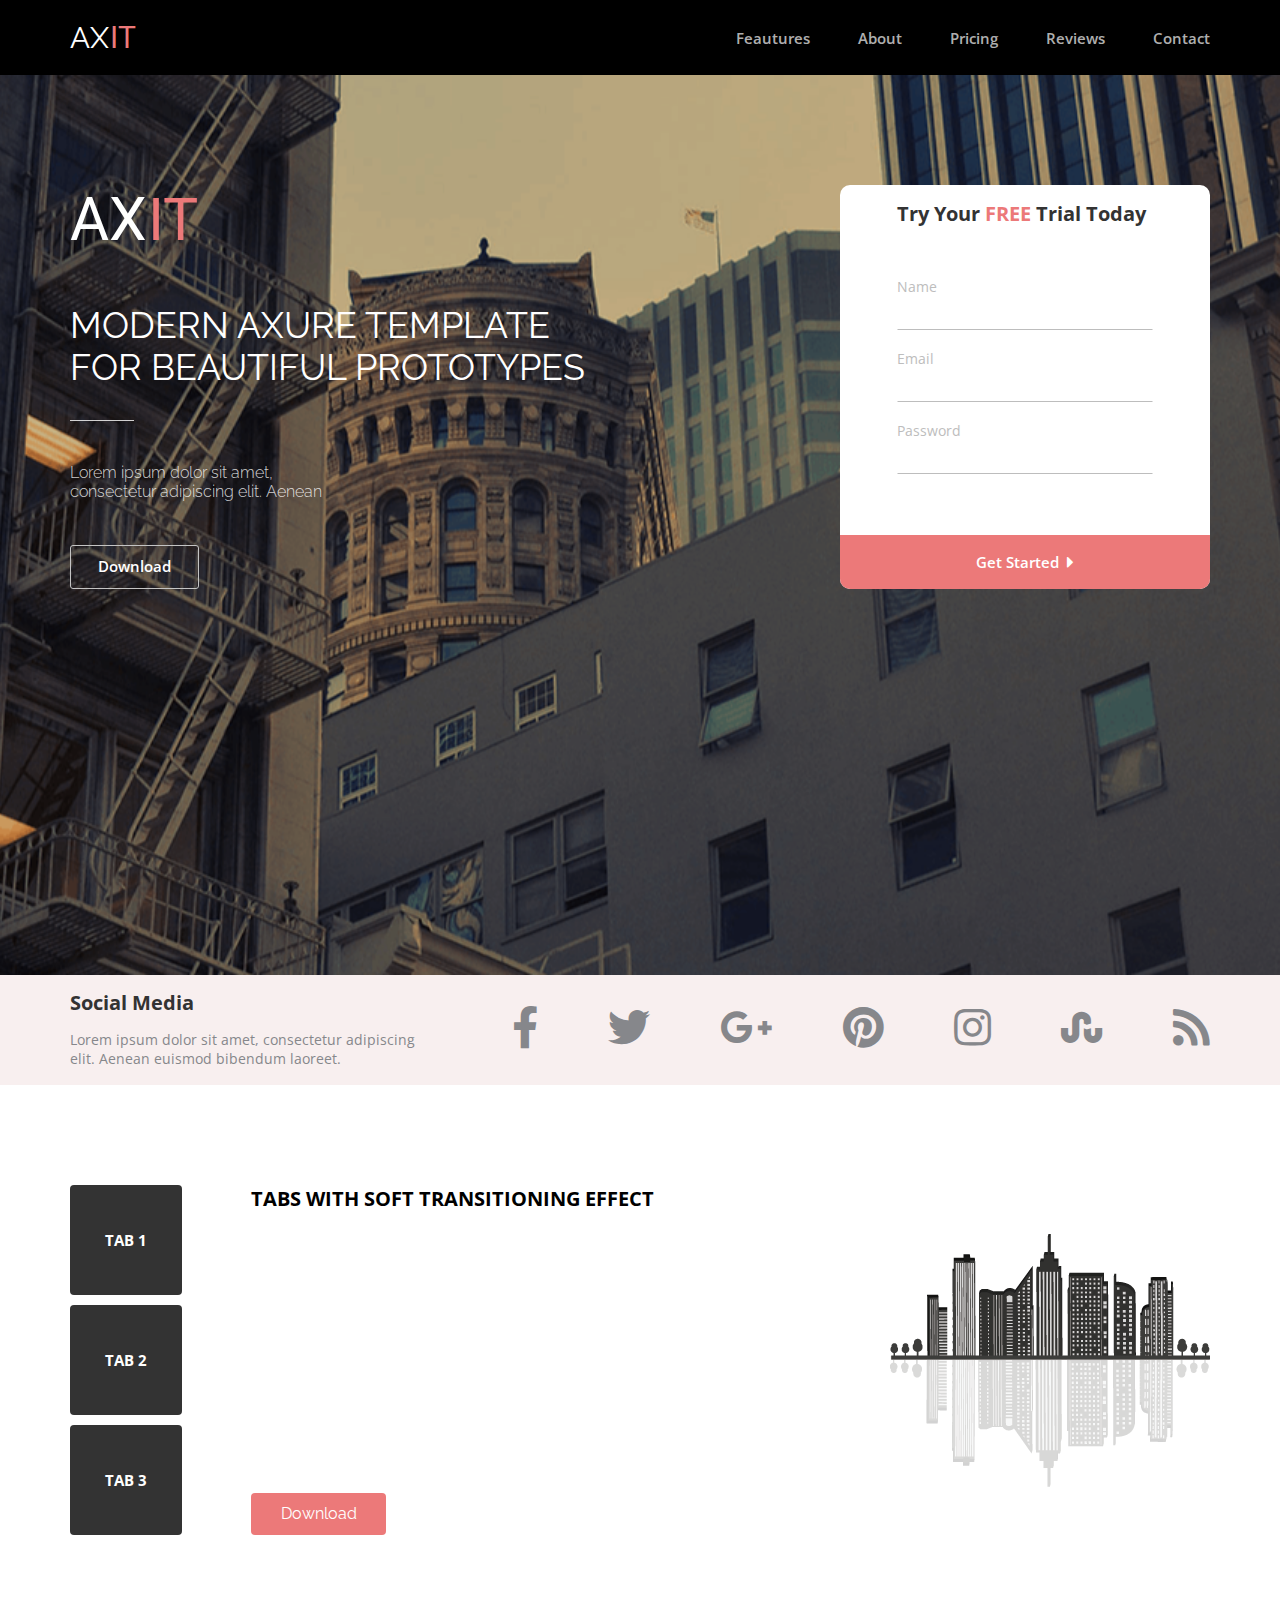
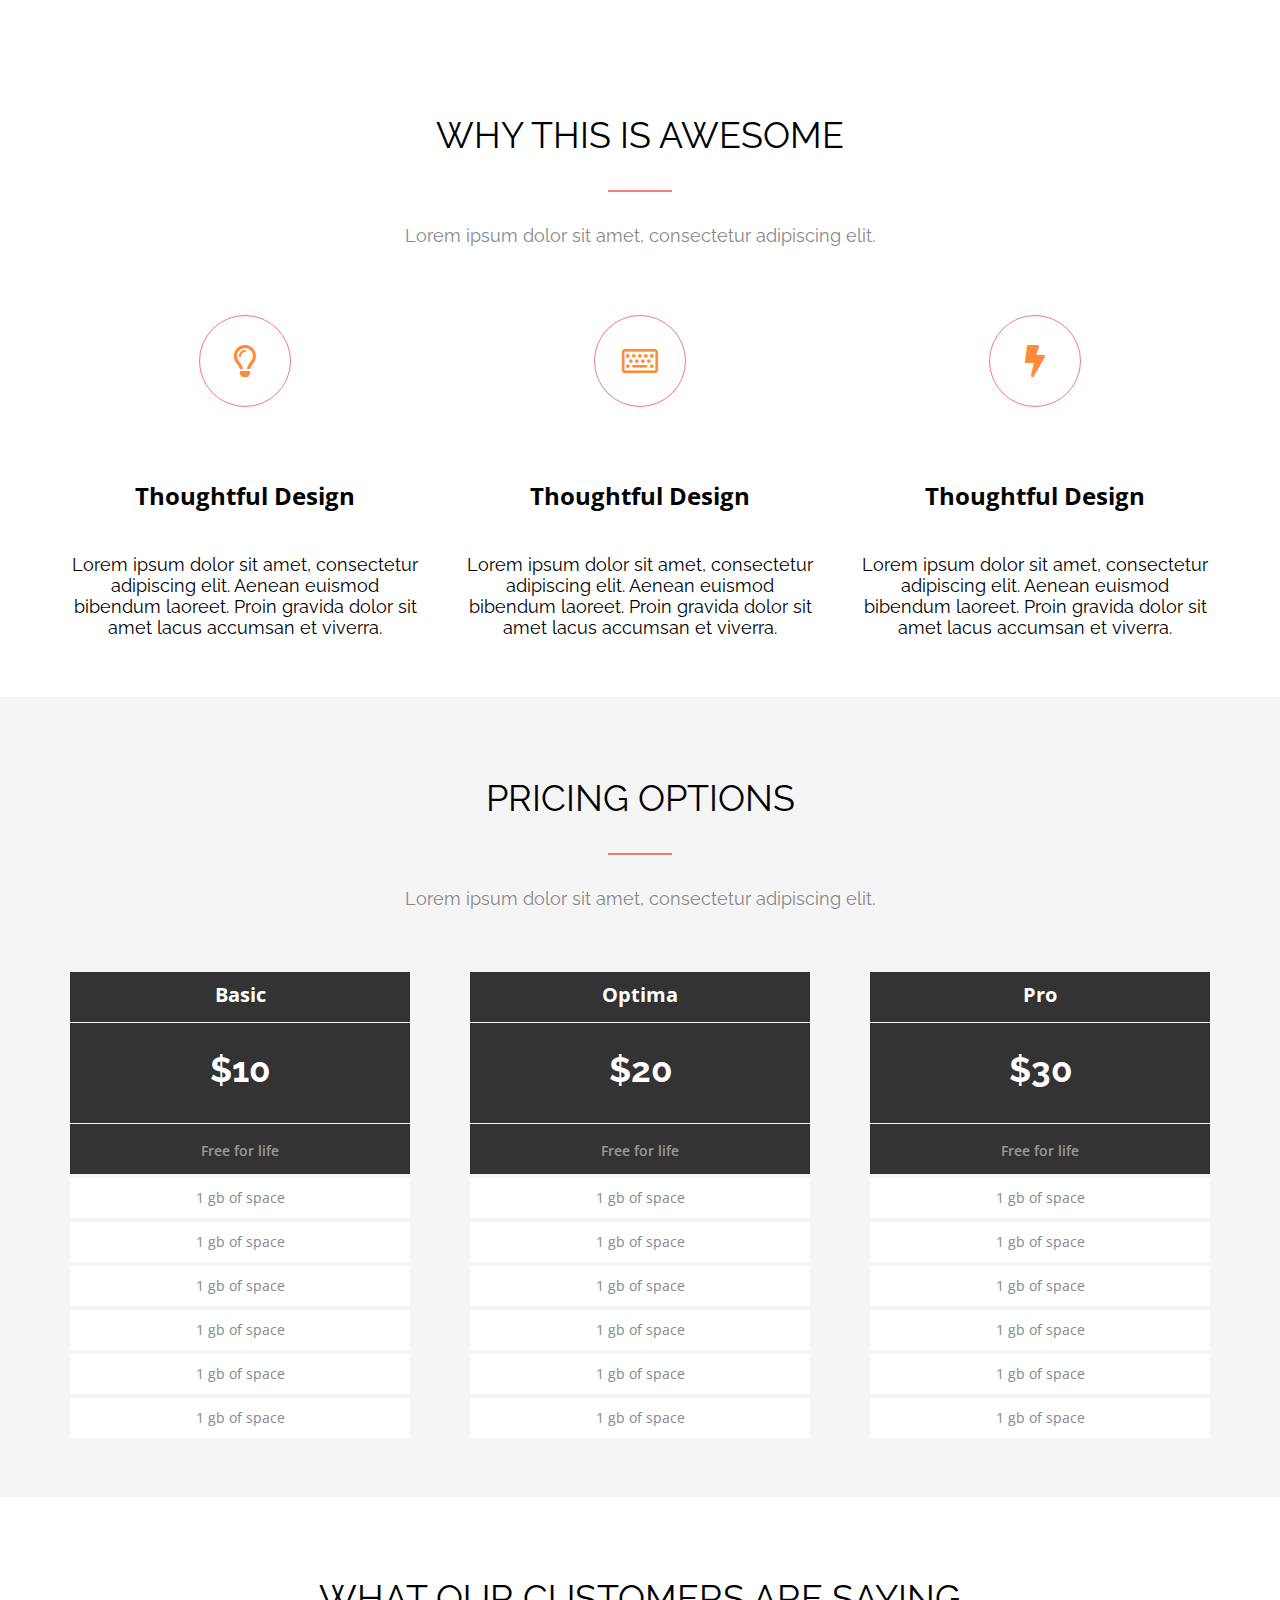
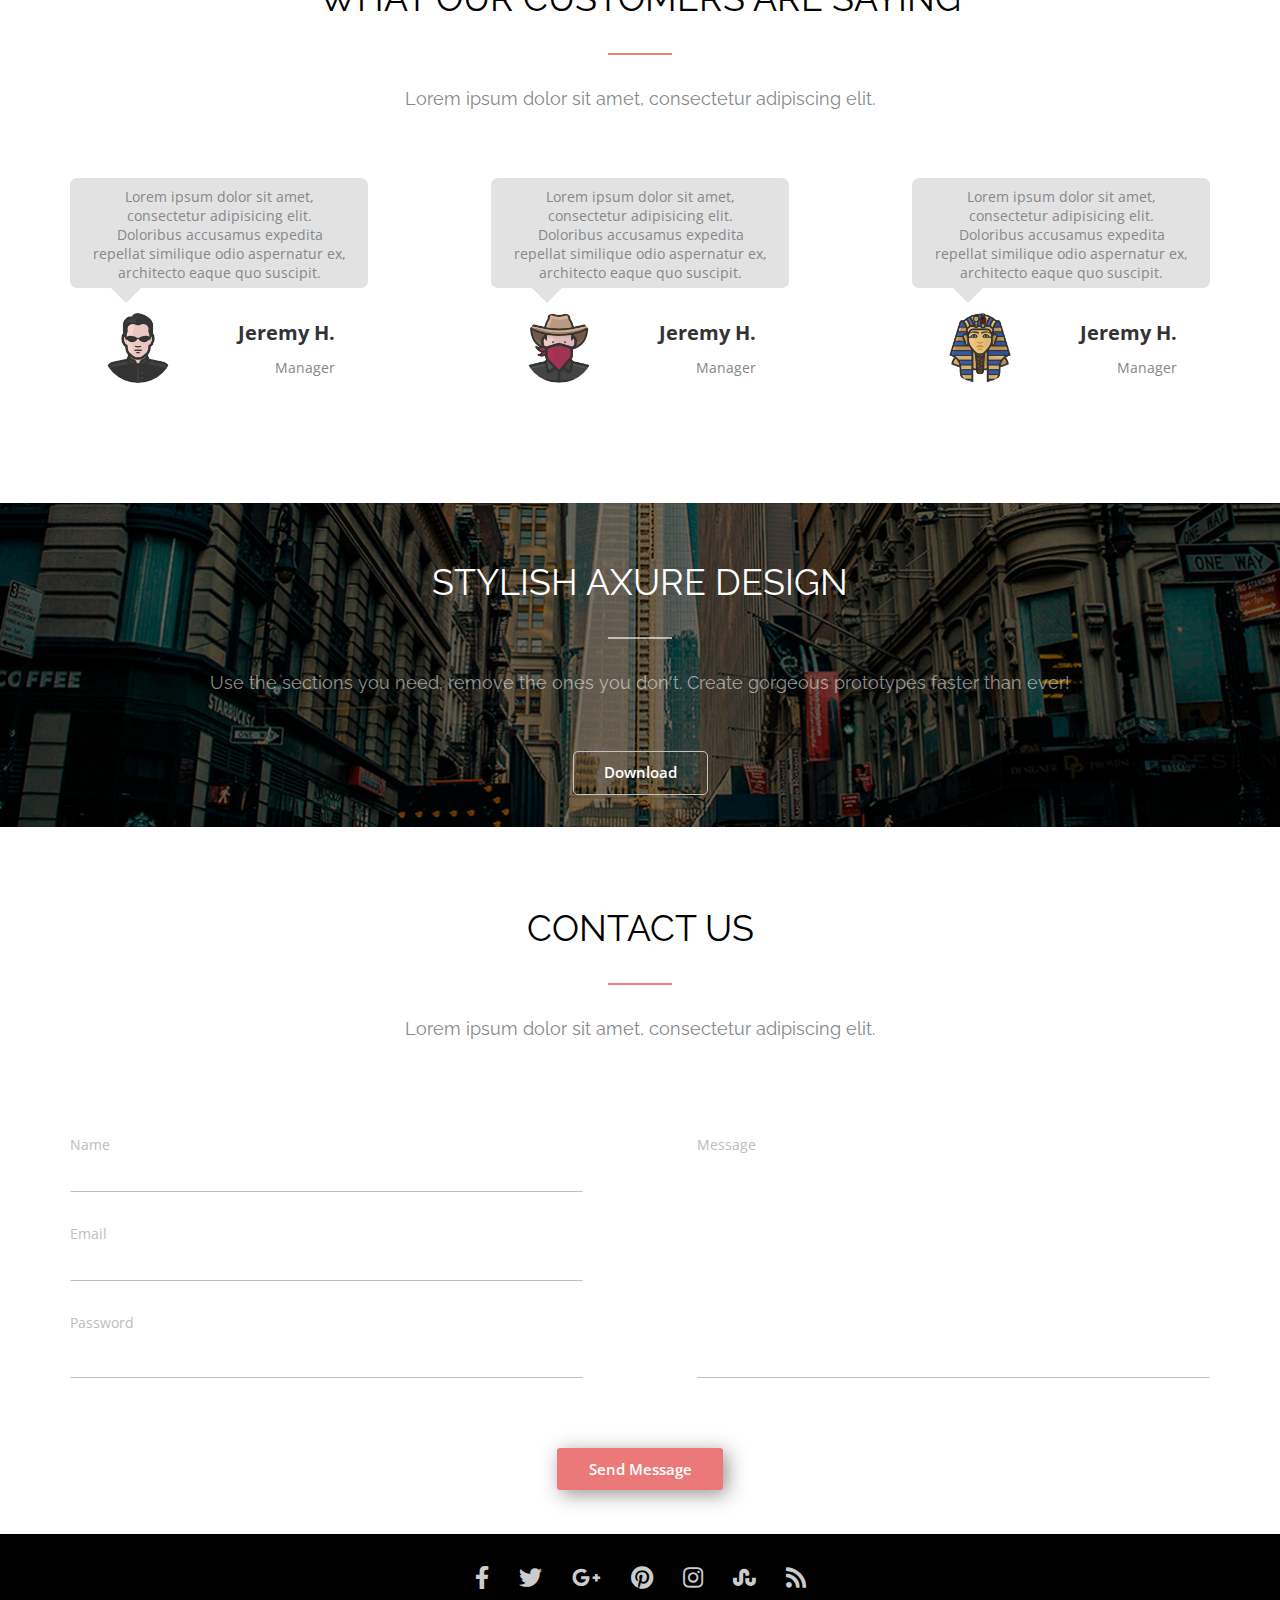
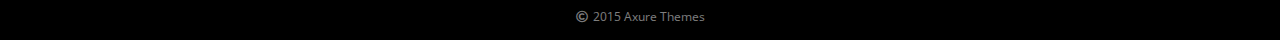
<file: index.html>
<!DOCTYPE html>
<html lang="en">
  <head>
    <meta charset="UTF-8" />
    <meta http-equiv="X-UA-Compatible" content="IE=edge" />
    <meta name="viewport" content="width=device-width, initial-scale=1.0, shrink-to-fit=no"/>
    <link rel="stylesheet" href="./css/style.css" />
    <title>Lending</title>
  </head>
  <body>
    <header class="header">
      <div class="container">
        <div class="header-wrap">
          <div class="logo">
            <span class="logo-name"><a href="#">Ax</a></span>
          </div>
          <nav class="menu-header">
            <ul class="menu-list-header">
              <li class="menu-list__item"><a href="#">Feautures</a></li>
              <li class="menu-list__item"><a href="#">About</a></li>
              <li class="menu-list__item"><a href="#">Pricing</a></li>
              <li class="menu-list__item"><a href="#">Reviews</a></li>
              <li class="menu-list__item"><a href="#">Contact</a></li>
            </ul>
          </nav>
          <div class="burger--none">
            <div class="burger">
              <div class="burger__line"></div>
              <div class="burger__line"></div>
              <div class="burger__line"></div>
            </div>
          </div>
        </div>
      </div>
    </header>

    <section class="firstscreen">
      <div class="container firstscreen-container">
        <div class="firstscreen-wrap">
          <div class="firstscreen-info">
            <div class="firstscreen-logo">
              <span class="firstscreen-logo__name">Ax</span>
            </div>
            <h2 class="firstscreen-title">
              Modern axure template for beautiful prototypes
            </h2>
            <div class="firstscreen-description">
              <p>Lorem ipsum dolor sit amet, consectetur adipiscing elit. Aenean</p>
            </div>
            <div class="firstcreen__link">
              <a href="#" class="link-text ">Download</a>
            </div>
          </div>
          <form action="#" method="post" name="trial" class="firstscreen-form">
            <div class="form-content">
              <h4 class="form-content__title">
                Try your <span>free</span> trial today
              </h4>
              <div class="form-content__item">
                <label for="userName">Name</label>
                <input type="text" id="userName" name="userName" required autocomplete="off">
              </div>
              <div class="form-content__item">
                <label for="userEmail">Email</label>
                <input type="email" id="userEmail" name="userEmail" required autocomplete="off">
              </div>
              <div class="form-content__item">
                <label for="userPass">Password</label>
                <input type="password" id="userPass" name="password" required>
              </div>
            </div>
            <button type="submit" class="firstscreen-form-button">Get started</button>
          </form>
        </div>
      </div>
    </section>
    
      <section class="social-media">
        <div class="container">
         <div class="social-wrap">
            <div class="title-wrap">
              <h2 class="social-title">
                Social Media
              </h2>
              <div class="social-description">
                <p>Lorem ipsum dolor sit amet, consectetur adipiscing elit. Aenean euismod bibendum laoreet.
                </p>
              </div>
            </div>
            <ul class="social-list">
              <li class="social-list__item"><a href="#"><i class="fab fa-facebook-f"></i></a></li>
              <li class="social-list__item"><a href="#"><i class="fab fa-twitter"></i></a></li>
              <li class="social-list__item"><a href="#"><i class="fab fa-google-plus-g"></i></a></li>
              <li class="social-list__item"><a href="#"><i class="fab fa-pinterest"></i></a></li>
              <li class="social-list__item"><a href="#"><i class="fab fa-instagram"></i></a></li>
              <li class="social-list__item"><a href="#"><i class="fab fa-stumbleupon"></i></a></li>
              <li class="social-list__item"><a href="#"><i class="fas fa-rss"></i></a></li>
            </ul>
         </div>
        </div>
      </section>

      <section class="tabs">
        <div class="container">
          <div class="tabs-wrap">
            <div class="tabs-link">
              <a href="#text1" class="tabs-link__item">Tab 1</a>
              <a href="#text2" class="tabs-link__item">Tab 2</a>
              <a href="#text3" class="tabs-link__item">Tab 3</a>
            </div>
            <div class="tabs-content">
              <h2 class="tabs-content__title">
                Tabs with soft transitioning effect
              </h2>
              <div class="tabs-content__text" id="text1">
                <p>Lorem ipsum dolor sit amet, consectetur adipiscing elit. Aenean euismod 
                  bibendum laoreet. Proin gravida dolor sit amet lacus accumsan et viverra 
                  justo commodo. Proin sodales pulvinar tempor. Cum sociis natoque 
                  penatibus et magnis dis parturient montes.
                  </p>
                  <p>Lorem ipsum dolor sit amet, consectetur adipiscing elit. Aenean euismod 
                    bibendum laoreet.</p>
              </div>
              <div class="tabs-content__text" id="text2">
                <p>Lorem ipsum dolor sit amet, consectetur adipiscing elit. Aenean euismod 
                  bibendum laoreet. Proin gravida dolor sit amet lacus accumsan et viverra 
                  justo commodo. Proin sodales pulvinar tempor. Cum sociis natoque 
                  penatibus et magnis dis parturient montes.
                  </p>
                  <p>Lorem ipsum dolor sit amet, consectetur adipiscing elit. Aenean euismod 
                    bibendum laoreet.</p>
              </div>
              <div class="tabs-content__text" id="text3">
                <p>Lorem ipsum dolor sit amet, consectetur adipiscing elit. Aenean euismod 
                  bibendum laoreet. Proin gravida dolor sit amet lacus accumsan et viverra 
                  justo commodo. Proin sodales pulvinar tempor. Cum sociis natoque 
                  penatibus et magnis dis parturient montes.
                  </p>
                  <p>Lorem ipsum dolor sit amet, consectetur adipiscing elit. Aenean euismod 
                    bibendum laoreet.</p>
              </div>
              <div class="tabs-content__link">
                <a href="#">Download</a>
              </div>
            </div>
            <div class="tabs-image">
              <img src="./img/tab/tab.png" alt="Town">
            </div>
          </div>
        </div>
      </section>

      <section class="awesome">
        <div class="container">
          <h2 class="title">
            Why this is awesome
          </h2>
          <div class="description">
            <p>Lorem ipsum dolor sit amet, consectetur adipiscing elit.</p>
          </div>
  
          <div class="awesome-row">
            <div class="awesome-card">
              <div class="awesome-card__img">
                <i class="far fa-lightbulb"></i>
              </div>
              <h3 class="awesome-card__title">
                Thoughtful Design
              </h3>
              <div class="awesome-card__subtitle">
                <p>
                  Lorem ipsum dolor sit amet, consectetur adipiscing elit. Aenean
                  euismod bibendum laoreet. Proin gravida dolor sit amet lacus
                  accumsan et viverra.
                </p>
              </div>
            </div>
            <div class="awesome-card">
              <div class="awesome-card__img">
                <i class="far fa-keyboard"></i>
              </div>
              <h3 class="awesome-card__title">
                Thoughtful Design
              </h3>
              <div class="awesome-card__subtitle">
                <p>
                  Lorem ipsum dolor sit amet, consectetur adipiscing elit. Aenean
                  euismod bibendum laoreet. Proin gravida dolor sit amet lacus
                  accumsan et viverra.
                </p>
              </div>
            </div>
            <div class="awesome-card">
              <div class="awesome-card__img">
                <i class="fas fa-bolt"></i>
              </div>
              <h3 class="awesome-card__title">
                Thoughtful Design
              </h3>
              <div class="awesome-card__subtitle">
                <p>
                  Lorem ipsum dolor sit amet, consectetur adipiscing elit. Aenean
                  euismod bibendum laoreet. Proin gravida dolor sit amet lacus
                  accumsan et viverra.
                </p>
              </div>
            </div>
          </div>
        </div>
      </section>
  
      <section class="pricing">
        <div class="container">
          <h2 class="title">
            Pricing options
          </h2>
          <div class="description pricing__description">
            <p>Lorem ipsum dolor sit amet, consectetur adipiscing elit.</p>
          </div>
          <div class="pracing-row">
              <ul class="pricing-card">
                <li class="pricing-card__item-tariff">Basic</li>
                <li class="pricing-card__item-price">$10</li>
                <li class="pricing-card__item-free">Free for life</li>
                <li class="pricing-card__item">1 gb of space</li>
                <li class="pricing-card__item">1 gb of space</li>
                <li class="pricing-card__item">1 gb of space</li>
                <li class="pricing-card__item">1 gb of space</li>
                <li class="pricing-card__item">1 gb of space</li>
                <li class="pricing-card__item">1 gb of space</li>
              </ul>
  
              <ul class="pricing-card">
                <li class="pricing-card__item-tariff">Optima</li>
                <li class="pricing-card__item-price">$20</li>
                <li class="pricing-card__item-free">Free for life</li>
                <li class="pricing-card__item">1 gb of space</li>
                <li class="pricing-card__item">1 gb of space</li>
                <li class="pricing-card__item">1 gb of space</li>
                <li class="pricing-card__item">1 gb of space</li>
                <li class="pricing-card__item">1 gb of space</li>
                <li class="pricing-card__item">1 gb of space</li>
              </ul>
  
              <ul class="pricing-card">
                <li class="pricing-card__item-tariff">Pro</li>
                <li class="pricing-card__item-price">$30</li>
                <li class="pricing-card__item-free">Free for life</li>
                <li class="pricing-card__item">1 gb of space</li>
                <li class="pricing-card__item">1 gb of space</li>
                <li class="pricing-card__item">1 gb of space</li>
                <li class="pricing-card__item">1 gb of space</li>
                <li class="pricing-card__item">1 gb of space</li>
                <li class="pricing-card__item">1 gb of space</li>
              </ul>
        </div>
      </section>
      <section class="customer">
        <div class="container">
          <h2 class="title">
            What our customers are saying
          </h2>
          <div class="description">
            <p>Lorem ipsum dolor sit amet, consectetur adipiscing elit.</p>
          </div>
  
          <div class="customers-row">
            <div class="customer-card cc-1">
              <div class="customer-card__comment">
                <p>Lorem ipsum dolor sit amet, 
                  consectetur adipisicing elit. Doloribus 
                  accusamus expedita repellat similique 
                  odio aspernatur ex, architecto eaque 
                  quo suscipit.
                </p>
              </div>
              <div class="customer-card__person">
                <div class="customer-person-avatar">
                  <img src="./img/customer/neo.png" alt="person">
                </div>
                <div class="customer-person-position">
                  <span class="name">Jeremy H.</span>
                  <span class="position">Manager</span>
                </div>
              </div>
            </div>
            <div class="customer-card cc-2">
              <div class="customer-card__comment">
                <p>Lorem ipsum dolor sit amet, 
                  consectetur adipisicing elit. Doloribus 
                  accusamus expedita repellat similique 
                  odio aspernatur ex, architecto eaque 
                  quo suscipit.
                </p>
              </div>
              <div class="customer-card__person">
                <div class="customer-person-avatar">
                  <img src="./img/customer/cowboy.png" alt="person">
                </div>
                <div class="customer-person-position">
                  <span class="name">Jeremy H.</span>
                  <span class="position">Manager</span>
                </div>
              </div>
            </div>
            <div class="customer-card cc-3">
              <div class="customer-card__comment">
                <p>Lorem ipsum dolor sit amet, 
                  consectetur adipisicing elit. Doloribus 
                  accusamus expedita repellat similique 
                  odio aspernatur ex, architecto eaque 
                  quo suscipit.
                </p>
              </div>
              <div class="customer-card__person">
                <div class="customer-person-avatar">
                  <img src="./img/customer/pharaoh.png" alt="person">
                </div>
                <div class="customer-person-position">
                  <span class="name">Jeremy H.</span>
                  <span class="position">Manager</span>
                </div>
              </div>
            </div>
          </div>
      </section>
  
      <section class="axure">
        <div class="container axure__container--relative">
          <h2 class="title axure__title">
            Stylish axure design
          </h2>
          <div class="description axure__description">
            <p>Use the sections you need, remove the ones you don't.  Create gorgeous prototypes faster than ever!
            </p>
          </div>
          <div class="axure__link">
            <a href="#" class="link-text ">Download</a>
          </div>
        </div>
      </section>

      <section class="contact">
        <div class="container">
          <h2 class="title">
            Contact us
          </h2>
          <div class="description contact-description">
            <p>Lorem ipsum dolor sit amet, consectetur adipiscing elit.</p>
          </div>
          <form action="#" method="post" name="contact" class="contatc-form">
            <div class="form-content-contact">
              <div class="form-content-left">
                <div class="form-content-left__item">
                  <label for="contactName">Name</label>
                  <input type="text" id="contactName" name="userName" required autocomplete="off">
                </div>
                <div class="form-content-left__item">
                  <label for="contactEmail">Email</label>
                  <input type="email" id="contactEmail" name="userEmail" required autocomplete="off">
                </div>
                <div class="form-content-left__item">
                  <label for="contactPass">Password</label>
                  <input type="password" id="contactPass" name="userPass" required autocomplete="off">
                </div>
              </div>
              <div class="form-content-right">
                <div class="form-content-right__item">
                  <label for="msg">Message</label>
                  <textarea name="message" id="msg"></textarea>
                </div>
              </div>
            </div>
            <button type="submit" class="contact-button">Send message
            </button>
          </form>
        </div>
      </section>

    <footer class="footer">
      <div class="container">
        <ul class="social-list-footer">
          <li class="social-list-footer__item"><a href="#"><i class="fab fa-facebook-f"></i></a></li>
            <li class="social-list-footer__item"><a href="#"><i class="fab fa-twitter"></i></a></li>
            <li class="social-list-footer__item"><a href="#"><i class="fab fa-google-plus-g"></i></a></li>
            <li class="social-list-footer__item"><a href="#"><i class="fab fa-pinterest"></i></a></li>
            <li class="social-list-footer__item"><a href="#"><i class="fab fa-instagram"></i></a></li>
            <li class="social-list-footer__item"><a href="#"><i class="fab fa-stumbleupon"></i></a></li>
            <li class="social-list-footer__item"><a href="#"><i class="fas fa-rss"></i></a></li>
          </ul>
          <div class="copyright">
              <i class="far fa-copyright"></i><span>2015 axure themes</span>
          </div>
        </ul>
      </div>
    </footer>
  </body>
</html>
</file>
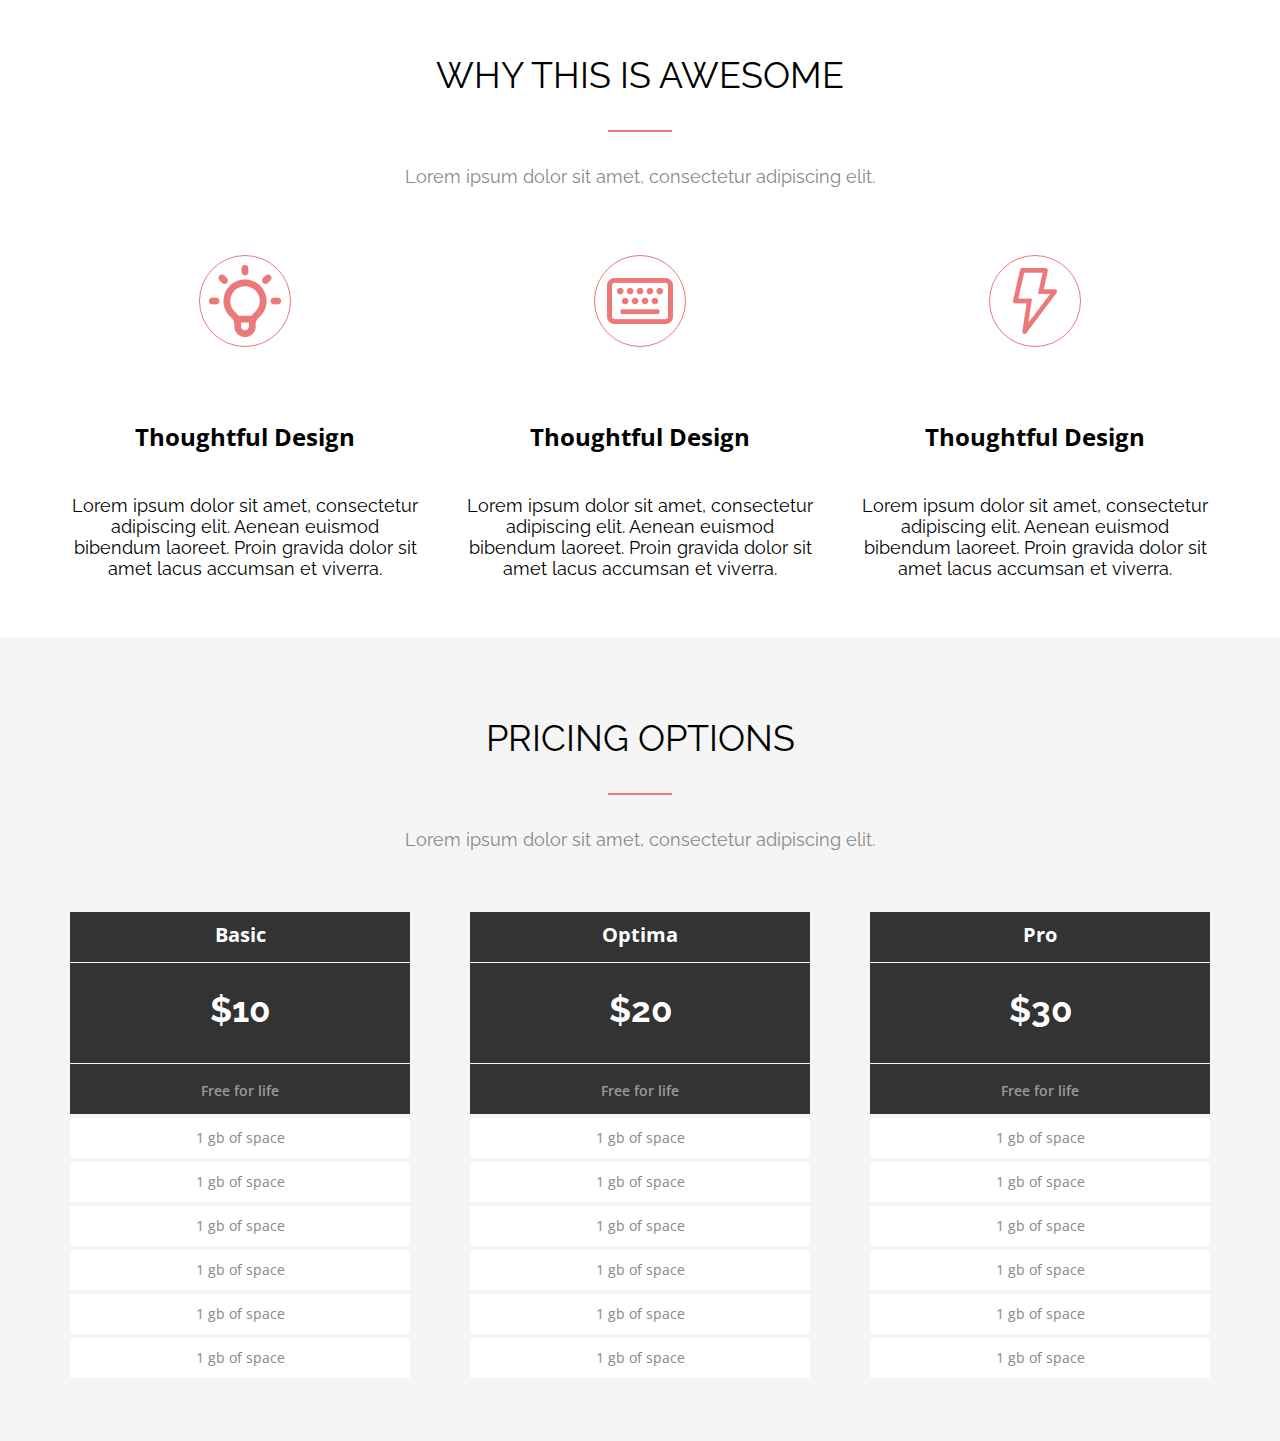
<file: lending/index.html>
<!DOCTYPE html>
<html lang="en">
  <head>
    <meta charset="UTF-8" />
    <meta http-equiv="X-UA-Compatible" content="IE=edge" />
    <meta name="viewport" content="width=device-width, initial-scale=1.0" />
    <link rel="stylesheet" href="./css/style.css" />
    <title>Lending</title>
  </head>
  <body>
    <section class="awesome">
      <div class="container">
        <h2 class="title">
          Why this is awesome
        </h2>
        <div class="line"></div>
        <div class="description">
          <p>Lorem ipsum dolor sit amet, consectetur adipiscing elit.</p>
        </div>

        <div class="awesome-row">
          <div class="awesome-card">
            <div class="awesome-card__img">
              <img src="./img/awesome-card/lamp.png" alt="lamp" />
            </div>
            <h3 class="awesome-card__title">
              Thoughtful Design
            </h3>
            <div class="awesome-card__subtitle">
              <p>
                Lorem ipsum dolor sit amet, consectetur adipiscing elit. Aenean
                euismod bibendum laoreet. Proin gravida dolor sit amet lacus
                accumsan et viverra.
              </p>
            </div>
          </div>
          <div class="awesome-card">
            <div class="awesome-card__img">
              <img src="./img/awesome-card/keyboard.png" alt="keyboard" />
            </div>
            <h3 class="awesome-card__title">
              Thoughtful Design
            </h3>
            <div class="awesome-card__subtitle">
              <p>
                Lorem ipsum dolor sit amet, consectetur adipiscing elit. Aenean
                euismod bibendum laoreet. Proin gravida dolor sit amet lacus
                accumsan et viverra.
              </p>
            </div>
          </div>
          <div class="awesome-card">
            <div class="awesome-card__img">
              <img src="./img/awesome-card/lightning.png" alt="lightning" />
            </div>
            <h3 class="awesome-card__title">
              Thoughtful Design
            </h3>
            <div class="awesome-card__subtitle">
              <p>
                Lorem ipsum dolor sit amet, consectetur adipiscing elit. Aenean
                euismod bibendum laoreet. Proin gravida dolor sit amet lacus
                accumsan et viverra.
              </p>
            </div>
          </div>
        </div>
      </div>
    </section>

    <section class="pricing">
      <div class="container">
        <h2 class="title">
          Pricing options
        </h2>
        <div class="line"></div>
        <div class="description pricing__description">
          <p>Lorem ipsum dolor sit amet, consectetur adipiscing elit.</p>
        </div>
        <div class="pracing-row">
          <div class="pricing-card">
            <ul class="list">
              <li class="list__item-tariff">Basic</li>
              <li class="list__item-price">$10</li>
              <li class="list__item-free">Free for life</li>
              <li class="list__item">1 gb of space</li>
              <li class="list__item">1 gb of space</li>
              <li class="list__item">1 gb of space</li>
              <li class="list__item">1 gb of space</li>
              <li class="list__item">1 gb of space</li>
              <li class="list__item">1 gb of space</li>
            </ul>
          </div>

          <div class="pricing-card">
            <ul class="list">
              <li class="list__item-tariff">Optima</li>
              <li class="list__item-price">$20</li>
              <li class="list__item-free">Free for life</li>
              <li class="list__item">1 gb of space</li>
              <li class="list__item">1 gb of space</li>
              <li class="list__item">1 gb of space</li>
              <li class="list__item">1 gb of space</li>
              <li class="list__item">1 gb of space</li>
              <li class="list__item">1 gb of space</li>
            </ul>
          </div>

          <div class="pricing-card">
            <ul class="list">
              <li class="list__item-tariff">Pro</li>
              <li class="list__item-price">$30</li>
              <li class="list__item-free">Free for life</li>
              <li class="list__item">1 gb of space</li>
              <li class="list__item">1 gb of space</li>
              <li class="list__item">1 gb of space</li>
              <li class="list__item">1 gb of space</li>
              <li class="list__item">1 gb of space</li>
              <li class="list__item">1 gb of space</li>
            </ul>
          </div>
      </div>
    </section>
  </body>
</html>
</file>
<file: css/style.css>
@import url('../css/awesome/title.css');
@import url('../css/awesome/card.css');
@import url('../css/pricing/title.css');
@import url('../css/pricing/card.css');
@import url('../css/customer/title.css');
@import url('../css/customer/card.css');
@import url('../css/axure/title.css');
@import url('../css/axure/button.css');
@import url('../css/header.css');
@import url('../css/social.css');
@import url('../css/footer.css');
@import url('../css/firstscreen/info.css');
@import url('../css/firstscreen/form.css');
@import url('../css/contact.css');
@import url('../css/fonts.css');
@import url('../css/burger.css');
@import url('../css/tabs.css');
@import url('https://cdnjs.cloudflare.com/ajax/libs/font-awesome/5.15.4/css/all.min.css');

html {
  font-family: 'Raleway', 'Open Sans', 'Poppins', 'Roboto', sans-serif;
}

* {
  margin: 0;
  padding: 0;
  list-style: none;
  box-sizing: border-box;
  text-decoration: none;
}
.header {
  padding: 20px 0;
  background-color: #000000;
  position: sticky;
  top: 0;
  left: 0;
  z-index: 2;
}
.firstscreen {
  padding: 110px 0 101px;
  background: url('../img/firstscreen/bg.png');
  background-repeat: no-repeat;
  background-position: center;
  background-size: cover;
  position: relative;
  min-height: 100vh;
}
.social-media {
  padding: 14px 0 17px;
  background-color: #f8efef;
}
.tabs {
  padding: 100px 0 125px;
}
.awesome {
  padding: 54px 0 58px;
}
.pricing {
  padding: 80px 0 59px;
  background-color: #f5f5f5;
}
.customer {
  padding: 80px 0 120px;
}
.axure {
  padding: 58px 0 32px;
}
.contact {
  padding: 80px 0 44px;
}
.footer {
  padding: 30px 0 15px;
  background-color: #000;
}
.container {
  max-width: 1170px;
  margin: auto;
  padding: 0 15px;
}

/* -----Media requests-----*/
@media (min-width: 1300px) {
  .firstscreen {
    min-height: 100%;
  }
}

@media (max-width: 1200px) {
  html {
    font-size: 15px;
  }
  .container {
    max-width: 970px;
  }
  .firstscreen {
    padding: 55px 0;
    min-height: calc(100vh - 70px);
  }
  .firstscreen-wrap {
    flex-wrap: nowrap;
  }
  .firstscreen-form {
    width: 350px;
  }
  .social-wrap {
    flex-wrap: nowrap;
  }
  .social-list {
    flex-wrap: nowrap;
  }
  .social-list__item {
    font-size: 39px;
  }
  .tabs-link__item {
    line-height: 100px;
  }
  .awesome-row {
    flex-wrap: nowrap;
  }
  .pracing-row {
    flex-wrap: nowrap;
  }
  .customers-row {
    flex-wrap: nowrap;
  }
}

@media (max-width: 992px) {
  html {
    font-size: 15px;
  }
  .container {
    max-width: 750px;
  }
  .firstscreen-form {
    flex-shrink: 0;
    align-self: flex-end;
    width: 330px;
  }
  .social-wrap {
    flex-wrap: wrap;
  }
  .title-wrap {
    flex-grow: 1;
    text-align: center;
    margin-bottom: 10px;
  }
  .social-title {
    margin-bottom: 5px;
  }
  .social-list {
    flex-grow: 1;
    justify-content: center;
  }
  .social-list__item {
    margin-right: 70px;
    font-size: 35px;
  }
  .awesome-row {
    flex-wrap: wrap;
    justify-content: space-around;
  }
  .awesome-card {
    width: 33.333%;
  }
  .awesome-card:last-child {
    margin: 25px auto 0;
  }
  .tabs {
    padding-bottom: 60px;
  }
  .tabs-wrap {
    flex-wrap: wrap;
    justify-content: space-around;
  }
  .tabs-link {
    order: 2;
  }
  .tabs-content {
    order: 2;
    flex-basis: 60%;
  }
  .tabs-image {
    flex-basis: 100%;
    order: 1;
    margin-bottom: 10px;
  }
  .pracing-row {
    flex-wrap: wrap;
    justify-content: space-around;
  }
  .pricing-card {
    width: 41%;
  }
  .pricing-card:last-child {
    margin: 25px auto 0;
  }
}

@media (max-width: 767px) {
  html {
    font-size: 15px;
  }
  .menu-header {
    display: none;
  }
  .container {
    max-width: 90%;
  }
  .firstscreen-wrap {
    flex-wrap: wrap;
  }
  .firstscreen-info {
    align-items: center;
    text-align: center;
    margin: auto;
  }
  .firstscreen-title::after {
    margin: 32px auto 39px;
  }
  .firstscreen-form {
    margin: 20px auto 0px;
  }
  .form-content {
    padding: 20px 47px 50px;
  }
  .social-wrap {
    flex-wrap: wrap;
  }
  .social-list {
    flex-wrap: wrap;
  }
  .social-list__item {
    margin: 0 20px;
  }
  .tabs {
    padding: 60px 0 30px;
  }
  .tabs-image {
    display: none;
  }
  .tabs-link {
    flex-direction: row;
    flex-basis: 100%;
  }
  .tabs-link__item {
    line-height: 50px;
    width: 30%;
  }
  .tabs-link__item,
  .tabs-link__item:last-child {
    margin-bottom: 20px;
  }
  .tabs-content {
    flex-basis: 100%;
    align-items: center;
  }
  .tabs-content p {
    text-align: center;
  }
  .tabs-content__title,
  .tabs-content__text {
    margin-bottom: 25px;
  }
  .tabs-content__title {
    text-align: center;
  }
  .awesome-row {
    flex-direction: column;
    justify-content: center;
    align-items: center;
  }
  .awesome-card {
    width: 330px;
    margin-bottom: 30px;
  }
  .awesome-card:last-child {
    margin-bottom: 0px;
  } 
  .pracing-row {
    flex-direction: column;
    justify-content: center;
    align-items: center;
  }
  .pricing-card {
    width: 320px;
    margin-bottom: 30px;
  }
  .pricing-card:last-child {
    margin-bottom: 0px;
  }
  .customer {
    padding: 60px 0px 85px;
  }
  .customers-row {
    flex-wrap: wrap;
    flex-direction: column;
    justify-content: center;
    align-items: center;
  }
  .customer-card {
    margin-bottom: 35px;
  }
  .customer-card:last-child {
    margin-bottom: 0px;
  }
  .burger--none {
    display: block;
  }
  .form-content-contact{
    display: flex;
    flex-direction: column;
    justify-content: center;
    align-items: center;
  }
  .form-content-left {
    width: 80%;
    margin-bottom: 50px;
  }
  .form-content-right {
    width: 80%;
  }
}

@media (max-width: 468px) {
  html {
    font-size: 13px;
  }
  .container {
    max-width: 90%;
  }
  .tabs {
    padding: 50px 0 15px;
  }
  .customers-row {
    flex-wrap: wrap;
  }
  .social-list__item {
    margin-right: 5px;
    font-size: 24px;
  }
  .firstscreen-form {
    width: 90%;
  }
  .form-content__title {
    margin-bottom: 25px;
  }
  .awesome-card,
  .customer-card,
  .pricing-card {
    width: 90%;
    margin-bottom: 30px;
  }
  .awesome-card:last-child {
    margin-top: 0px;
  }
  .awesome-card__img {
    margin-bottom: 45px;
  }
  .pricing-card:last-child {
    margin-top: 0px;
  }
  .description {
    margin-bottom: 40px;
  }
  .social-list-footer {
    justify-content: space-between;
    
  }
  .social-list-footer__item {
    margin-right: 15px;
  }
  .form-content__title {
    text-align: center;
  }
}
</file>
<file: lending/css/style.css>
@import url('../css/awesome.css/title.css');
@import url('../css/awesome.css/card.css');
@import url('../css/pricing.css/title.css');
@import url('../css/pricing.css/card.css');
@import url('https://fonts.googleapis.com/css2?family=Open+Sans:wght@400;600;700&family=Poppins&family=Raleway:wght@400;500;700&display=swap');

html {
  font-family: 'Raleway', 'Open Sans', 'Poppins', sans-serif;
}

* {
  margin: 0;
  padding: 0;
  list-style: none;
  box-sizing: border-box;
  text-decoration: none;
}

.awesome {
  padding: 54px 0 58px;
}
.pricing {
  padding: 80px 0 59px;
  background-color: #F5F5F5;
}
.container {
  max-width: 1170px;
  margin: auto;
  padding: 0 15px;
}
</file>
